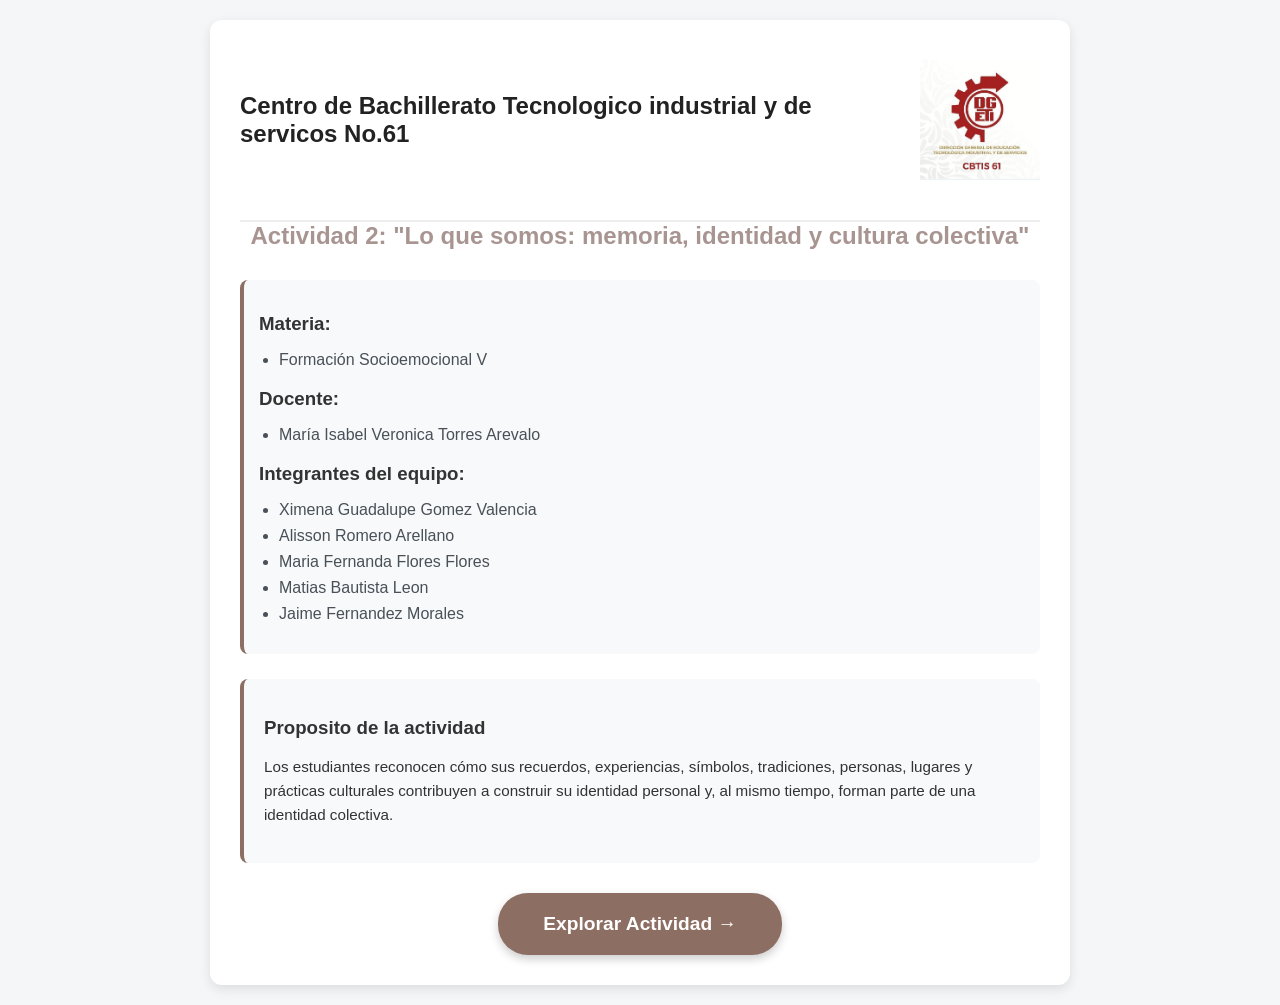
<file: index.html>
<!DOCTYPE html>
<html>
<head>
	<meta charset="utf-8">
	<meta name="viewport" content="width=device-width, initial-scale=1.0">
	<title>Tutorias</title>
	<link rel="stylesheet" type="text/css" href="Tutorias.css">
</head>
<body>
	<div class="Inicio">
	<div class="Portada">
        <header class="portada-header">
            <div class="chupetis">
            <h1>Centro de Bachillerato Tecnologico industrial y de servicos No.61</h1>
            <img src="DGTI.jpeg"  class="dgti">
            </div>
            <h2>Actividad 2: "Lo que somos: memoria, identidad y cultura colectiva"</h2>
        </header>
        <div class="integrantes">
            <h3>Materia:</h3>
            <ul>
                <li>Formación Socioemocional V</li>
            </ul>
        	<h3>Docente:</h3>
        	<ul>
        		<li>María Isabel Veronica Torres Arevalo</li>
        	</ul>
            <h3>Integrantes del equipo:</h3>
            <ul>
                <li>Ximena Guadalupe Gomez Valencia</li>
                <li>Alisson Romero Arellano</li>
                <li>Maria Fernanda Flores Flores</li>
                <li>Matias Bautista Leon</li>
                <li>Jaime Fernandez Morales</li>

            </ul>
        </div>

        <div class="objetivo">
            <h3>Proposito de la actividad</h3>
            <p>Los estudiantes reconocen cómo sus recuerdos, experiencias, símbolos, tradiciones, personas, lugares y prácticas culturales
            contribuyen a construir su identidad personal y, al mismo tiempo, forman parte de una identidad colectiva.</p>
        </div>

       
            <a href="tutorias.html" class="explorar">Explorar Actividad &rarr;</a>
        
    </div>
    </div>

</body>
</html>
</file>
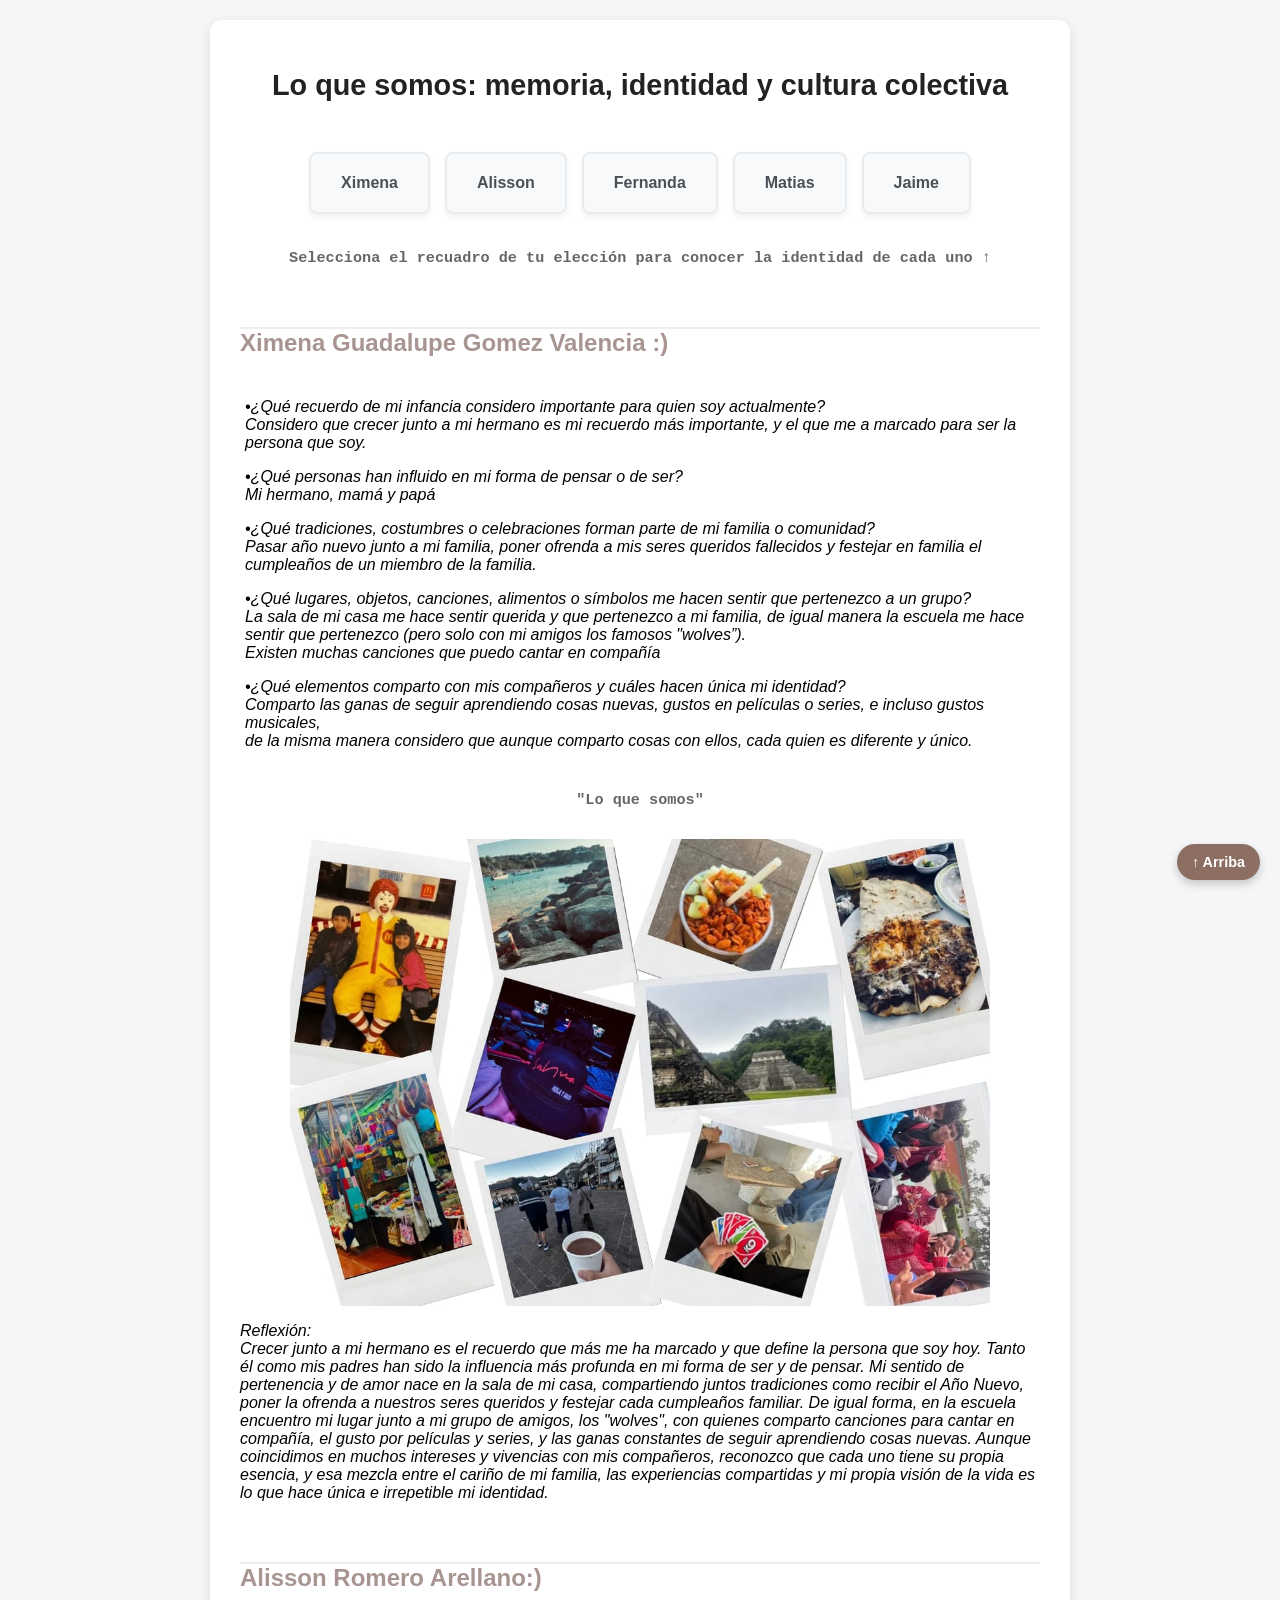
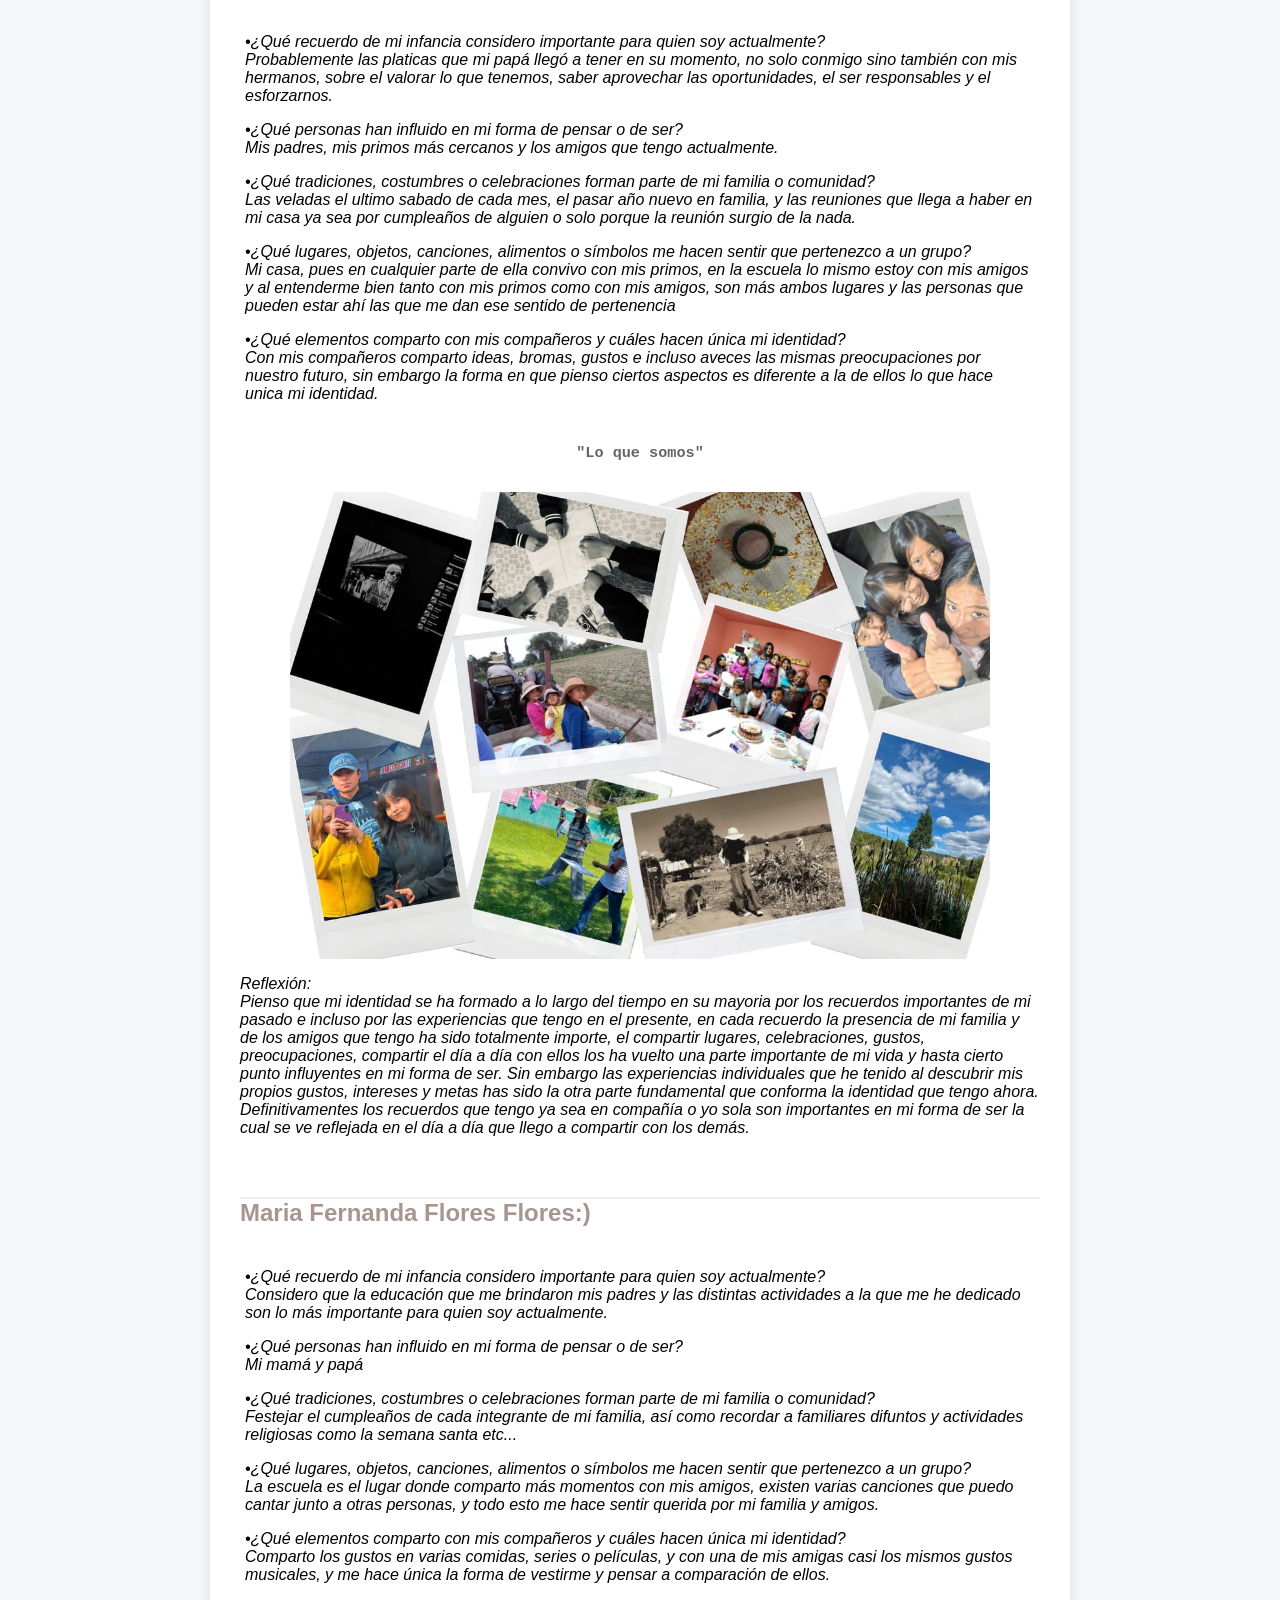
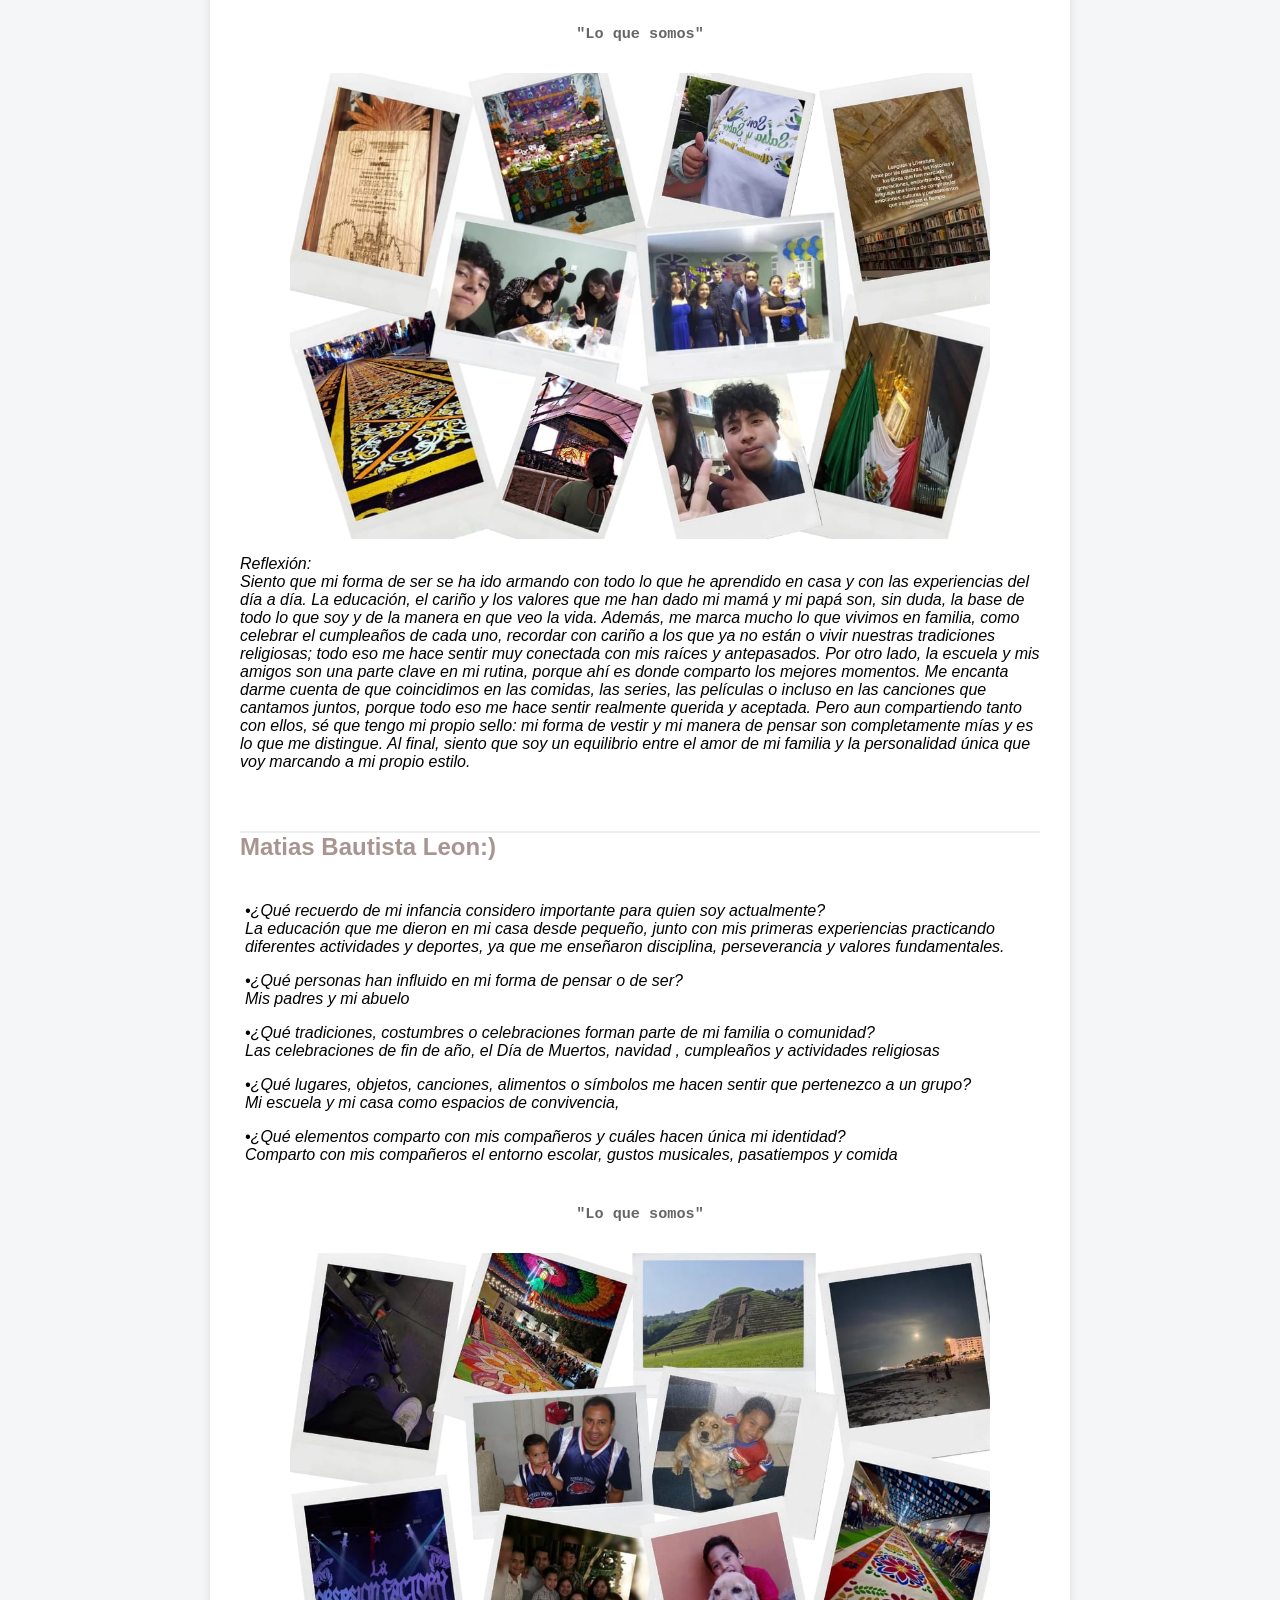
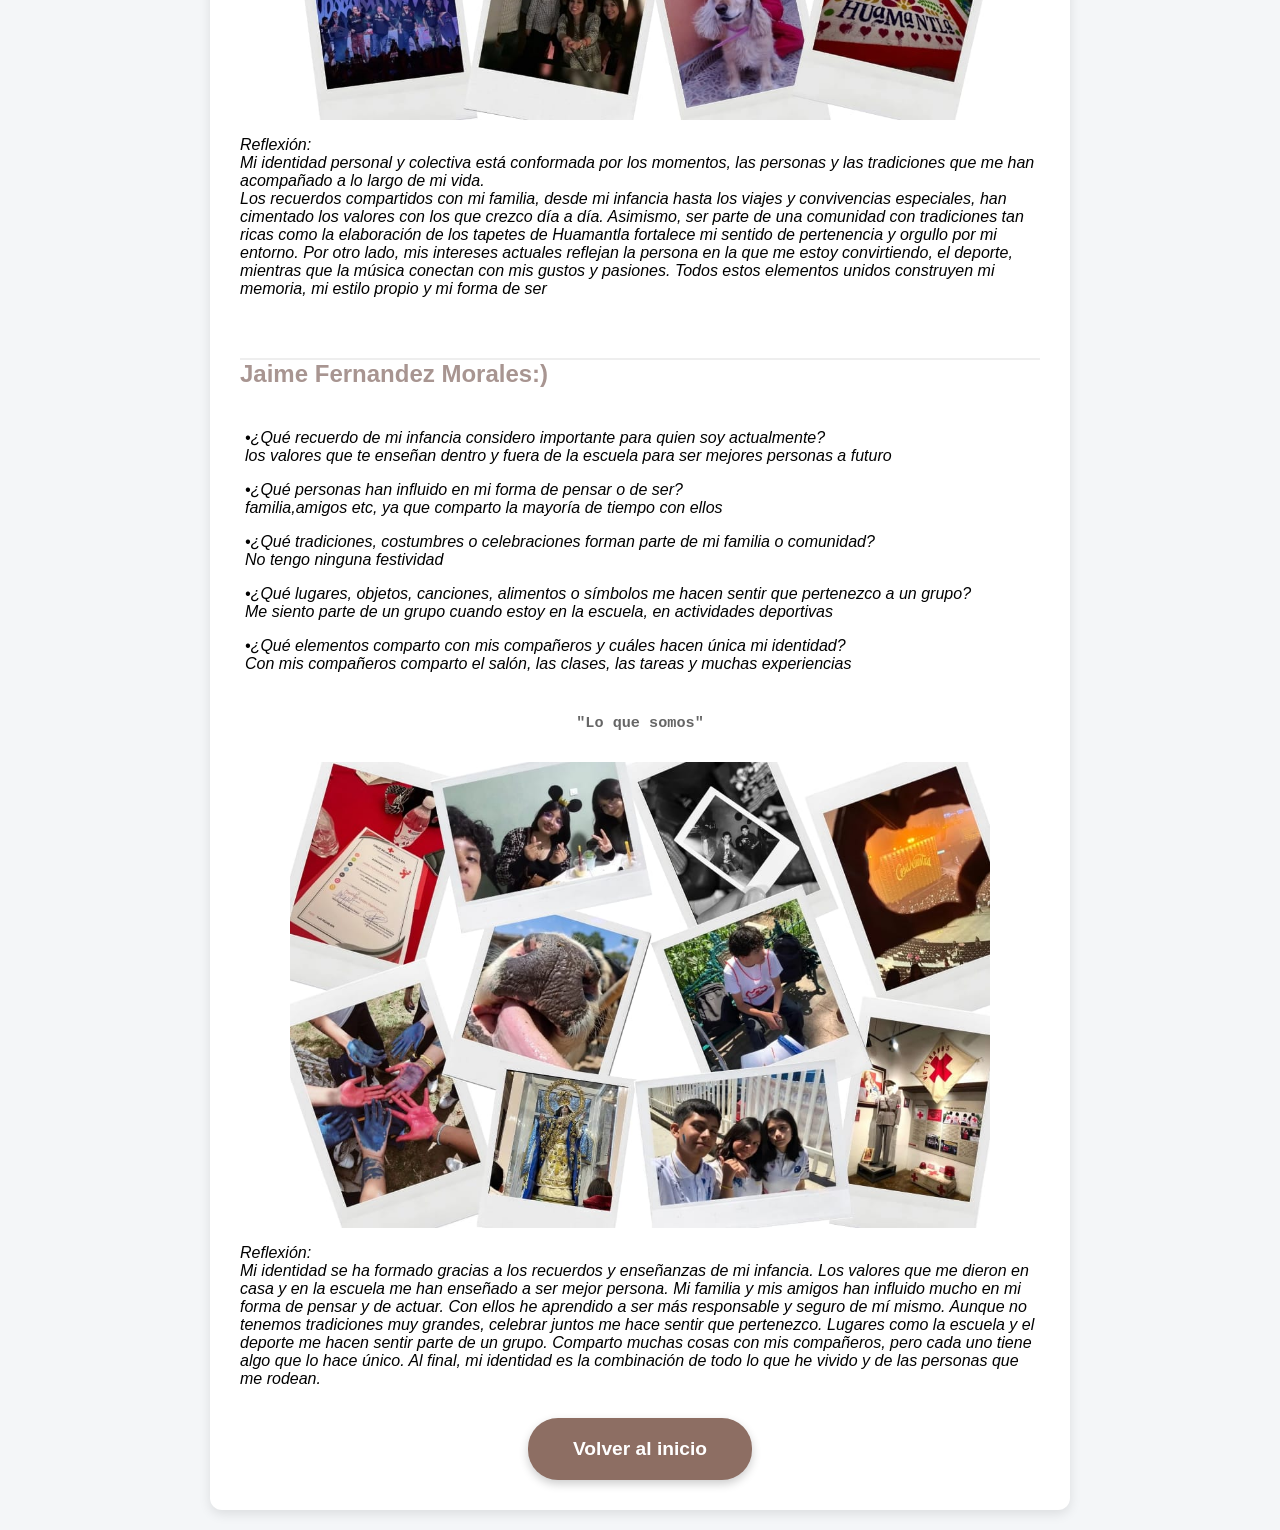
<file: tutorias.html>
<!DOCTYPE html>
<html>
<head>
	<meta charset="utf-8">
	<meta name="viewport" content="width=device-width, initial-scale=1.0">
	<title>Actividad 2</title>
	<link rel="stylesheet" type="text/css" href="Tutorias.css">
</head>
<body>
		<div class="Inicio" id="Inicio">
	<header>
		<h1>Lo que somos: memoria, identidad y cultura colectiva</h1>
	 </header>

	 <div class="Menu">
			<a href="#Gomez"  class="Cuadro">Ximena</a>
			<a href="#Romero"  class="Cuadro">Alisson</a>
			<a href="#Flores"  class="Cuadro">Fernanda</a>
			<a href="#Bautista"  class="Cuadro">Matias</a>
			<a href="#Morales"  class="Cuadro">Jaime</a>
		</div>

<a href="#Inicio" class="boton-subir">↑ Arriba</a>

	<h3> Selecciona el recuadro de tu elección para conocer la identidad de cada uno ↑</h3>

	<section id="Gomez" class="Ximena"></section>
	<h2>Ximena Guadalupe Gomez Valencia :)</h2>
	<div class="Preguntas">
	<p>•¿Qué recuerdo de mi infancia considero importante para quien soy actualmente?
	<br> Considero que crecer junto a mi hermano es mi recuerdo más importante, y el que me a marcado para ser la persona que soy.  </p>

	<p>•¿Qué personas han influido en mi forma de pensar o de ser? <br>
	Mi hermano, mamá y papá </p>

	<p>•¿Qué tradiciones, costumbres o celebraciones forman parte de mi familia o comunidad? <br>
	Pasar año nuevo junto a mi familia, poner ofrenda a mis seres queridos fallecidos y festejar en familia el cumpleaños de un miembro de la familia. </p>

	<p>•¿Qué lugares, objetos, canciones, alimentos o símbolos me hacen sentir que pertenezco a
un grupo? <br> La sala de mi casa me hace sentir querida y que pertenezco a mi familia,  de igual manera la escuela me hace sentir que pertenezco (pero solo con mi amigos los famosos "wolves”). <br> Existen muchas canciones que puedo cantar en compañía </p>

<p>•¿Qué elementos comparto con mis compañeros y cuáles hacen única mi identidad? <br>
Comparto las ganas de seguir aprendiendo cosas nuevas, gustos en películas o series, e incluso gustos musicales, <br>
 de la misma manera considero que aunque comparto cosas con ellos, cada quien es diferente y único.</p>
</div>

<div class="ximc">
	<h3>"Lo que somos"</h3>
<img src="collage1.jpeg" alt="Lo que somos" align="center" class="imgcollages">
</div>

<div class="reflexion">
<p> Reflexión: <br> Crecer junto a mi hermano es el recuerdo que más me ha marcado y que define la persona que soy hoy.
Tanto él como mis padres han sido la influencia más profunda en mi forma de ser y de pensar.
Mi sentido de pertenencia y de amor nace en la sala de mi casa, compartiendo juntos tradiciones como
recibir el Año Nuevo, poner la ofrenda a nuestros seres queridos y festejar cada cumpleaños familiar.
De igual forma, en la escuela encuentro mi lugar junto a mi grupo de amigos, los "wolves", con quienes
comparto canciones para cantar en compañía, el gusto por películas y series, y las ganas constantes
de seguir aprendiendo cosas nuevas. Aunque coincidimos en muchos intereses y vivencias con mis
compañeros, reconozco que cada uno tiene su propia esencia, y esa mezcla entre el cariño de mi familia,
las experiencias compartidas y mi propia visión de la vida es lo que hace única e irrepetible mi identidad.</p>
</div>

<section id="Romero" class="Alisson"></section>
	<h2>Alisson Romero Arellano:)</h2>
	<div class="Preguntas">
<p>•¿Qué recuerdo de mi infancia considero importante para quien soy actualmente? <br>
 Probablemente las platicas que mi papá llegó a tener en su momento, no solo conmigo sino también con mis hermanos, sobre el valorar lo que tenemos, saber aprovechar las oportunidades, el ser responsables y el esforzarnos.</p>

<p>•¿Qué personas han influido en mi forma de pensar o de ser? <br> 
Mis padres, mis primos más cercanos y los amigos que tengo actualmente.</p>

<p>•¿Qué tradiciones, costumbres o celebraciones forman parte de mi familia o comunidad? <br>
	Las veladas el ultimo sabado de cada mes, el pasar año nuevo en familia, y las reuniones que llega a haber en mi casa ya sea por cumpleaños de alguien o solo porque la reunión surgio de la nada.
	</p>
<p>•¿Qué lugares, objetos, canciones, alimentos o símbolos me hacen sentir que pertenezco a
un grupo? <br>
 Mi casa, pues en cualquier parte de ella convivo con mis primos, en la escuela lo mismo estoy con mis amigos y al entenderme bien tanto con mis primos como con mis amigos, son más ambos lugares y las personas que pueden estar ahí las que me dan ese sentido de pertenencia </p>
<p>•¿Qué elementos comparto con mis compañeros y cuáles hacen única mi identidad? <br>
 Con mis compañeros comparto ideas, bromas, gustos e incluso aveces las mismas preocupaciones por nuestro futuro, sin embargo la forma en que pienso ciertos aspectos es diferente a la de ellos lo que hace unica mi identidad. </p>
</div>
<div class="alic">
<h3>"Lo que somos"</h3>

	<img src="collage2.jpeg" alt="Lo que somos" align="center" class="imgcollages">
</div>
<div class="reflexion">
<p>Reflexión: <br> Pienso que mi identidad se ha formado a lo largo del tiempo en su mayoria por los recuerdos importantes de mi pasado e incluso por las experiencias que tengo en el presente, en cada recuerdo la presencia de mi familia y de los amigos que tengo ha sido totalmente importe, el compartir lugares, celebraciones, gustos, preocupaciones, compartir el día a día con ellos los ha vuelto una parte importante de mi vida y hasta cierto punto influyentes en mi forma de ser. Sin embargo las experiencias individuales que he tenido al descubrir mis propios gustos, intereses y metas has sido la otra parte fundamental que conforma la identidad que tengo ahora.
Definitivamentes los recuerdos que tengo ya sea en compañía o yo sola son importantes en mi forma de ser la cual se ve reflejada en el día a día que llego a compartir con los demás.    </p>
</div>


<section id="Flores" class="Fernanda "></section>
	<h2>Maria Fernanda Flores Flores:)</h2>
	<div class="Preguntas">
<p>•¿Qué recuerdo de mi infancia considero importante para quien soy actualmente? <br>
 Considero que la educación que me brindaron mis padres y las distintas actividades a la que me he dedicado son lo más importante para quien soy actualmente.</p>
<p>•¿Qué personas han influido en mi forma de pensar o de ser? <br> 
Mi mamá y papá </p>
<p>•¿Qué tradiciones, costumbres o celebraciones forman parte de mi familia o comunidad? <br>
 Festejar el cumpleaños de cada integrante de mi familia, así como recordar a familiares difuntos y actividades religiosas como la semana santa etc... </p> 
<p>•¿Qué lugares, objetos, canciones, alimentos o símbolos me hacen sentir que pertenezco a
un grupo? <br>
 La escuela es el lugar donde comparto más momentos con mis amigos, existen varias canciones que puedo cantar junto a otras personas, y todo esto me hace sentir querida por mi familia y amigos. </p>
<p>•¿Qué elementos comparto con mis compañeros y cuáles hacen única mi identidad? <br> 
Comparto los gustos en varias comidas, series o películas, y con una de mis amigas casi los mismos gustos musicales, y me hace única la forma de vestirme y pensar a comparación de ellos. </p>
</div>
<div class="ferc">
	<h3>"Lo que somos"</h3>

<img src="collage3.jpeg" alt="Lo que somos" align="center" class="imgcollages">
</div>
<div class="reflexion">
<p>Reflexión: <br> Siento que mi forma de ser se ha ido armando con todo lo que he aprendido en casa y con las experiencias del día a día. La educación, el cariño y los valores que me han dado mi mamá y mi papá son, sin duda, la base de todo lo que soy y de la manera en que veo la vida. Además, me marca mucho lo que vivimos en familia, como celebrar el cumpleaños de cada uno, recordar con cariño a los que ya no están o vivir nuestras tradiciones religiosas; todo eso me hace sentir muy conectada con mis raíces y antepasados.
Por otro lado, la escuela y mis amigos son una parte clave en mi rutina, porque ahí es donde comparto los mejores momentos. Me encanta darme cuenta de que coincidimos en las comidas, las series, las películas o incluso en las canciones que cantamos juntos, porque todo eso me hace sentir realmente querida y aceptada. Pero aun compartiendo tanto con ellos, sé que tengo mi propio sello: mi forma de vestir y mi manera de pensar son completamente mías y es lo que me distingue. Al final, siento que soy un equilibrio entre el amor de mi familia y la personalidad única que voy marcando a mi propio estilo.</p>
</div>

<section id="Bautista" class="Matias"></section>
	<h2>Matias Bautista Leon:)</h2>
	<div class="Preguntas">
	<p>•¿Qué recuerdo de mi infancia considero importante para quien soy actualmente? <br> 
	La educación que me dieron en mi casa desde pequeño, junto con mis primeras experiencias practicando diferentes actividades y deportes, ya que me enseñaron disciplina, perseverancia y valores fundamentales. </p>
	<p>•¿Qué personas han influido en mi forma de pensar o de ser? <br> Mis padres y mi abuelo </p>
	<p>•¿Qué tradiciones, costumbres o celebraciones forman parte de mi familia o comunidad? <br> Las celebraciones de fin de año, el Día de Muertos, navidad , cumpleaños y actividades religiosas </p>
	<p>•¿Qué lugares, objetos, canciones, alimentos o símbolos me hacen sentir que pertenezco a un grupo? <br> Mi escuela y mi casa como espacios de convivencia, </p>
	<p>•¿Qué elementos comparto con mis compañeros y cuáles hacen única mi identidad? <br> Comparto con mis compañeros el entorno escolar, gustos musicales, pasatiempos y comida </p>
    </div>
	<div class="matc">
		<h3>"Lo que somos"</h3>

<img src="collage4.jpeg" alt="Lo que somos" align="center" class="imgcollages">
</div>
<div class="reflexion">
<p> Reflexión: <br>Mi identidad personal y colectiva está conformada por los momentos, las personas y las tradiciones que me han acompañado a lo largo de mi vida.<br> Los recuerdos compartidos con mi familia, desde mi infancia hasta los viajes y convivencias especiales, han cimentado los valores con los que crezco día a día. Asimismo, ser parte de una comunidad con tradiciones tan ricas como la elaboración de los tapetes de Huamantla fortalece mi sentido de pertenencia y orgullo por mi entorno. Por otro lado, mis intereses actuales reflejan la persona en la que me estoy convirtiendo, el deporte, mientras que la música conectan con mis gustos y pasiones. Todos estos elementos unidos construyen mi memoria, mi estilo propio y mi forma de ser</p>
</div>

<section id="Morales" class="Jaime"></section>
	<h2>Jaime Fernandez Morales:)</h2>
	<div class="Preguntas">
	<p>•¿Qué recuerdo de mi infancia considero importante para quien soy actualmente? <br>los valores que te enseñan dentro y fuera de la escuela para ser mejores personas a futuro  </p>
	<p>•¿Qué personas han influido en mi forma de pensar o de ser? <br> familia,amigos etc, ya que comparto la mayoría de tiempo con ellos </p> 
	<p>•¿Qué tradiciones, costumbres o celebraciones forman parte de mi familia o comunidad? <br> No tengo ninguna festividad </p>
	<p>•¿Qué lugares, objetos, canciones, alimentos o símbolos me hacen sentir que pertenezco a un grupo? <br> Me siento parte de un grupo cuando estoy en la escuela, en actividades deportivas </p>
	<p>•¿Qué elementos comparto con mis compañeros y cuáles hacen única mi identidad? <br> Con mis compañeros comparto el salón, las clases, las tareas y muchas experiencias  </p>
</div>
	<div class="jaic">
<h3>"Lo que somos"</h3>

<img src="collage5.jpeg" alt="Lo que somos" align="center" class="imgcollages">
</div>
<div class="reflexion">
<p> Reflexión: <br> Mi identidad se ha formado gracias a los recuerdos y enseñanzas de mi infancia.
Los valores que me dieron en casa y en la escuela me han enseñado a ser mejor persona.
Mi familia y mis amigos han influido mucho en mi forma de pensar y de actuar.
Con ellos he aprendido a ser más responsable y seguro de mí mismo.
Aunque no tenemos tradiciones muy grandes, celebrar juntos me hace sentir que pertenezco.
Lugares como la escuela y el deporte me hacen sentir parte de un grupo.
Comparto muchas cosas con mis compañeros, pero cada uno tiene algo que lo hace único.
Al final, mi identidad es la combinación de todo lo que he vivido y de las personas que me rodean.</p>
</div>
<a href="index.html" class="explorar">Volver al inicio</a>
</div>










</body>
</html>
</file>
<file: Tutorias.css>
body{
    background-color: #F4F6F8;
    font-family: Arial, sans-serif;
    margin: 0;
    padding: 20px;
}

.Inicio{
    max-width: 800px;
    margin: 0 auto;
    background-color: #FFFFFF;
    padding: 30PX;
    border-radius: 12px;
    box-shadow: 0 4px 12px rgba(0, 0, 0, 0.1);
}

header {
    text-align: center;
    margin-bottom: 30px;
}

header h1 {
    font-size: 1.8rem;
    color: #222;
}


.Menu {
    display: flex;
    flex-wrap: wrap;
    justify-content: center;
    gap: 15px;
    padding: 20px;
}

.Cuadro {
    background-color: #f8f9fa;
    border: 2px solid #e9ecef;
    padding: 20px 30px;
    border-radius: 8px;
    text-decoration: none;
    text-align: center;
    color: #495057;
    font-weight: bold;
    font-family: sans-serif;
    box-shadow: 0 4px 6px rgba(0,0,0,0.05);
    max-width: 100%;
}

.Cuadro:hover {
    background-color: #A1887F;
    color: #ffffff;
    border-color: #A1887F;
    transform: translateY(-3px); 
}

.boton-subir {
    position: fixed;          
    bottom: 20px;             
    right: 20px;
    background-color: #8D6E63; 
    color: white;
    padding: 10px 15px;
    border-radius: 50px;    
    text-decoration: none;
    font-weight: bold;
    font-size: 0.9rem;
    box-shadow: 0 4px 10px rgba(0, 0, 0, 0.2);
    transition: background 0.3s ease, transform 0.2s ease;
    z-index: 1000;            
}

.boton-subir:hover {
    background-color: #6D4C41; 
    transform: translateY(-3px);
}

h3 { font-family: monospace;
    text-align: center;
    color: #666;
    margin-bottom: 30px;
}

h2 {
    color: #A89591;
    margin-top: 60px;
    border-top: 2px solid #eee;
    padding-top: 5px dashed #A1887F;
}

.Preguntas{
    padding: 5px;
    border-radius: 5px;
    margin-bottom: 20px;

}
.Preguntas p {
    font-style: italic;
}


.Reflexion{
    background-color: #f1f8ff;
    padding: 5px;
    border-radius: 50px;
    margin-bottom: 20px;

}
.reflexion p {
    font-style: italic;
}
.imgcollages{
    max-width: 100%;
    height: auto; 
    width: 700px;
     display: block;
      margin: 0 auto;
}

.ximc{
    text-align: center;
    
}
.alic{
    text-align: center;
}
.ferc{
    text-align: center;
}
.matc{
    text-align: center;
}
.jaic{
    text-align: center;
}


/* --- ESTILOS PARA LA PÁGINA DE PORTADA --- */
.portada {
    text-align: center;
}
.portada-header h1{
    font-size: 1.8rem;
    color: #222;
   
}
.chupetis{
    display: flex;
    align-items: center;    
    justify-content: center;
    gap: 15px;   
    flex-direction: row;           
    flex-wrap: nowwrap;        
    margin-bottom: 20px;
    max-width: 100%;
    padding: 10px 0;
}
.dgti{
    width: 120px;  
    height: auto; 
    max-width: 100%;
    flex-shrink: 0;

}
.chupetis h1{
    margin: 0;
    font-size: 1.5rem;  
    max-width: 100&;   
    text-align: left;     
    color: #222;
}
.portada-header h2{
     color: #A89591;
    margin-top: 30px;
    border-top: 2px solid #eee;
    padding-top: 5px dashed #A1887F
    font-size: 2rem;  
}

.integrantes {
    background-color: #f8f9fa;
    padding: 15px;
    border-radius: 8px;
    margin: 25px auto;
    text-align: left;
    max-width: 100%;
    margin-left: auto;
    margin-right: auto;
    border-left: 4px solid #8D6E63;
    text-align: left;
}

.integrantes h3 {
    text-align: left;
    color: #333;
    margin-bottom: 10px;
    font-family: Arial, sans-serif;
}

.integrantes ul {
    padding-left: 20px;
    color: #495057;
}

.integrantes li {
    margin-bottom: 8px;
}

.objetivo {
    background-color: #f8f9fa;
    padding: 20px;
    border-radius: 8px;
    margin-bottom: 30px;
    border-left: 4px solid #8D6E63;
    text-align: left;
    max-width: 100%;
}

.objetivo h3 {
    text-align: left;
    color: #333;
    margin-bottom: 10px;
    font-family: Arial, sans-serif;
}

.objetivo p {
    color: #333;
    font-size: 0.95rem;
    line-height: 1.6;
}

/* Botón grande de Explorar */
.explorar {
    display: block;            
    width: fit-content;        
    margin: 30px auto 0 auto;
    text-align: center;
    bottom: 20px;             
    background-color: #8D6E63; 
    color: white;
    padding: 20px 45px;
    border-radius: 30px;    
    text-decoration: none;
    font-weight: bold;
    font-size: 1.2rem;
    box-shadow: 0 4px 10px rgba(0, 0, 0, 0.2);
    transition: background 0.3s ease, transform 0.2s ease;
    z-index: 1000;  
}

.explorar:hover {
    background-color: #6D4C41; /* Café más oscuro al pasar el ratón */
    transform: translateY(-3px);
    box-shadow: 0 6px 15px rgba(0, 0, 0, 0.2);

@media (max-width: 768px){
    body {
    padding: 10px !important;
  }

   .Inicio {
    width: 95% !important;
    max-width: 100% !important;
    padding: 15px !important;
    margin: 10px auto !important;
    box-sizing: border-box !important;
  }
   .chupetis {
    flex-direction: column !important;
    text-align: center !important;
    gap: 10px !important;
  }

  .chupetis h1 {
    font-size: 1.5rem !important;
    text-align: center !important;
    max-width: 100% !important;
  }

  .dgti {
    width: 100px !important;
    height: auto !important;
  }
.integrantes{
    width: 100% !important;
    max-width: 100% !important;
    margin-left: auto !important;
    margin-right: auto;
    padding: 15px;
    box-sizing: border-box !important;
}

 .objetivo, .reflexion, .Preguntas, .cuadro, .Cuadro {
    width: 100% !important;
    max-width: 100% !important;
    margin-left: auto !important;
    margin-right: auto !important;
    padding: 15px !important;
    box-sizing: border-box !important;
  }
   .imgcollages {
    width: 100% !important;
    height: auto !important;
  }
  .boton-subir {
    right: 15px !important;
    bottom: 15px !important;
    padding: 8px 12px !important;
    font-size: 0.8rem !important;
  }

}
</file>
